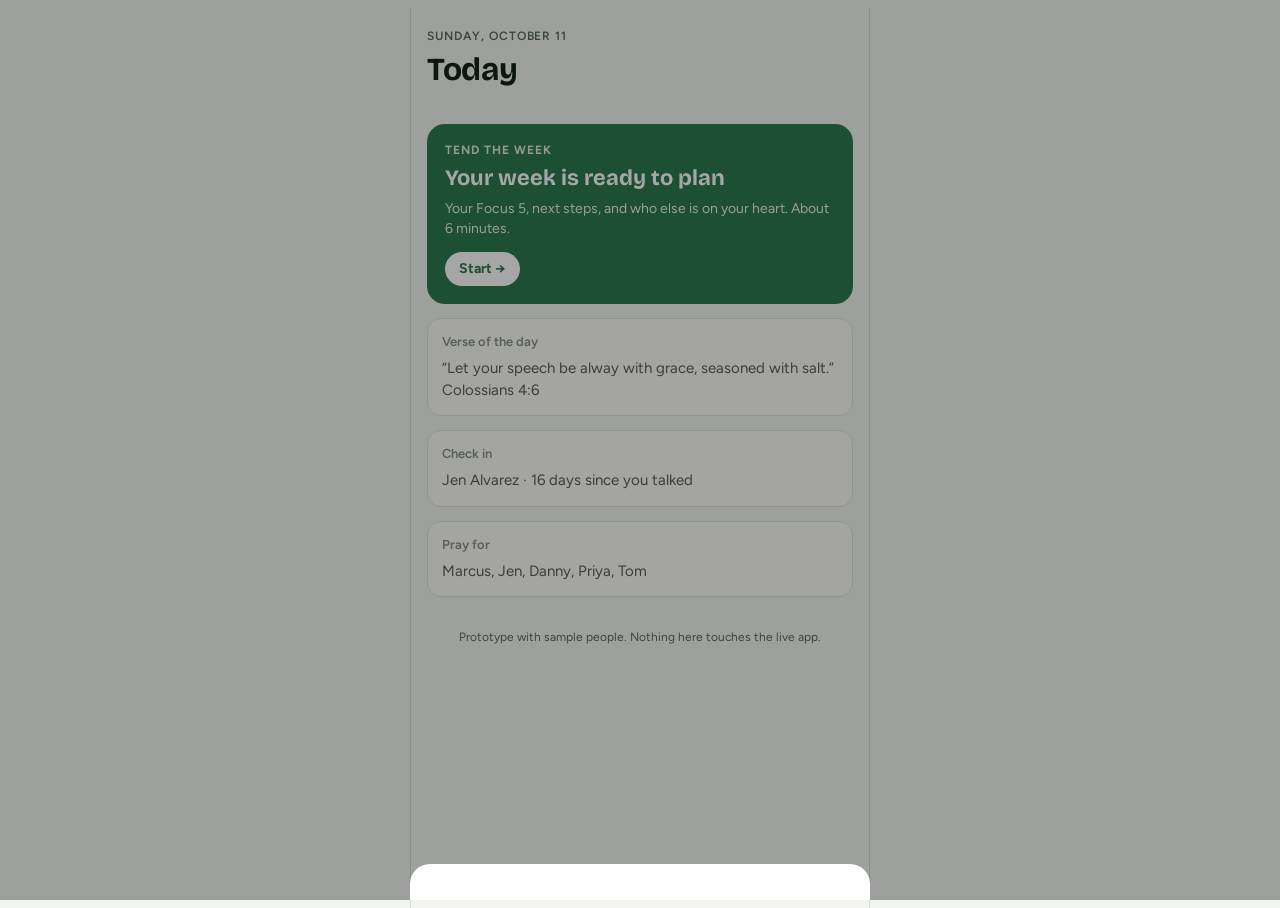
<file: docs/prototypes/tend-the-week-prototype.html>
<!doctype html>
<meta charset="utf-8">
<meta name="viewport" content="width=device-width,initial-scale=1,viewport-fit=cover">
<!-- Approved clickable prototype for Tend the Week (Oct 2026). Sample people only; not part of the app. Spec: docs/TEND_WEEK_PLANNER_SPEC.md -->
<title>Tend the Week</title>
<link rel="preconnect" href="https://fonts.googleapis.com">
<link rel="preconnect" href="https://fonts.gstatic.com" crossorigin>
<link rel="stylesheet" href="https://fonts.googleapis.com/css2?family=Bricolage+Grotesque:opsz,wght@12..96,500;12..96,700&family=Figtree:wght@400;500;600;700&display=swap">
<style>
/* Layout: one phone column. Story-style progress on top, scrolling card in the middle, sticky action bar at the bottom. */
:root{
  --bg:#F2F6F1; --surface:#FFFFFF; --sunk:#E7EEE7; --ink:#16211A; --muted:#58695D; --line:#D5DFD6;
  --accent:#2C7A4C; --accent-ink:#FFFFFF; --accent-soft:#DCEEE2; --glow:rgba(44,122,76,.28);
  --church:#6B4DAE; --church-soft:#ECE5F8; --warn:#9A5B0B; --warn-soft:#FBEDD5;
  --f-display:"Bricolage Grotesque","Avenir Next",system-ui,sans-serif;
  --f-body:"Figtree",-apple-system,BlinkMacSystemFont,"Segoe UI",sans-serif;
  --r:14px;
}
@media (prefers-color-scheme: dark){:root:not([data-theme="light"]){
  --bg:#0E1410; --surface:#172019; --sunk:#1E2921; --ink:#E5EDE6; --muted:#97A89C; --line:#2A372E;
  --accent:#5CBB82; --accent-ink:#08170D; --accent-soft:#1C3424; --glow:rgba(92,187,130,.25);
  --church:#A98BE0; --church-soft:#2A2340; --warn:#E5A94E; --warn-soft:#33270F; color-scheme:dark}}
:root[data-theme="dark"]{
  --bg:#0E1410; --surface:#172019; --sunk:#1E2921; --ink:#E5EDE6; --muted:#97A89C; --line:#2A372E;
  --accent:#5CBB82; --accent-ink:#08170D; --accent-soft:#1C3424; --glow:rgba(92,187,130,.25);
  --church:#A98BE0; --church-soft:#2A2340; --warn:#E5A94E; --warn-soft:#33270F; color-scheme:dark}

html,body{height:100%}
body{background:var(--bg);color:var(--ink);font-family:var(--f-body);font-size:15px;line-height:1.45;-webkit-font-smoothing:antialiased}
*{box-sizing:border-box}
button,input,select{font:inherit;color:inherit}
button{cursor:pointer}
:focus-visible{outline:2px solid var(--accent);outline-offset:2px}

.app{max-width:460px;margin:0 auto;height:100%;display:flex;flex-direction:column;background:var(--bg);position:relative}
@media (min-width:520px){.app{border-left:1px solid var(--line);border-right:1px solid var(--line)}}

.top{display:flex;align-items:center;gap:12px;padding:12px 16px 8px}
.top[hidden]{display:none!important}
.prog{flex:1;display:flex;gap:4px}
.seg{flex:1;height:4px;border-radius:2px;background:var(--line);overflow:hidden}
.seg i{display:block;height:100%;background:var(--accent);width:0;transition:width .3s}
.close{width:32px;height:32px;border-radius:50%;border:0;background:var(--sunk);font-size:18px;line-height:1;display:grid;place-items:center}

.screen{flex:1;overflow-y:auto;padding:8px 16px 24px;-webkit-overflow-scrolling:touch}
.foot{display:flex;gap:10px;padding:12px 16px 14px;border-top:1px solid var(--line);background:var(--bg)}
.foot[hidden]{display:none!important}
.btn{border:0;border-radius:12px;padding:13px 16px;font-weight:600;font-size:15px}
.btn.primary{flex:1;background:var(--accent);color:var(--accent-ink)}
.btn.primary:disabled{opacity:.4;cursor:default}
.btn.ghost{background:var(--sunk);color:var(--ink)}
.linkbtn{background:none;border:0;padding:6px 0;color:var(--muted);font-weight:500;text-decoration:underline;text-underline-offset:3px}

.eyebrow{font-size:12px;font-weight:600;letter-spacing:.08em;text-transform:uppercase;color:var(--muted)}
h1,h2,h3{font-family:var(--f-display);margin:0;text-wrap:balance;letter-spacing:-.01em}
.h1{font-size:32px;font-weight:700;margin-top:2px}
.h2{font-size:24px;font-weight:700}
.lede{color:var(--muted);margin:6px 0 0}
.stack{display:flex;flex-direction:column;gap:14px}

/* Today */
.plan-card{display:flex;flex-direction:column;gap:4px;text-align:left;width:100%;border:0;border-radius:18px;padding:18px;background:var(--accent);color:var(--accent-ink);box-shadow:0 0 0 0 var(--glow);animation:glow 2.6s ease-in-out infinite;margin-top:16px}
@keyframes glow{50%{box-shadow:0 0 0 10px var(--glow)}}
.pc-kicker{font-size:12px;font-weight:700;letter-spacing:.08em;text-transform:uppercase;opacity:.85}
.pc-title{font-family:var(--f-display);font-size:22px;font-weight:700}
.pc-sub{opacity:.9;font-size:14px}
.pc-go{margin-top:8px;align-self:flex-start;background:var(--accent-ink);color:var(--accent);padding:7px 14px;border-radius:999px;font-weight:700;font-size:14px}
.faux{background:var(--surface);border:1px solid var(--line);border-radius:var(--r);padding:14px;opacity:.7}
.faux h4{margin:0 0 6px;font-size:13px;color:var(--muted);font-weight:600}
.faux p{margin:0}
.proto{font-size:12px;color:var(--muted);text-align:center;margin-top:18px}

/* Pause */
.pause{min-height:100%;display:flex;flex-direction:column;justify-content:center;gap:28px;padding-block:24px}
.vtext{font-family:var(--f-display);font-size:26px;line-height:1.25;margin:0;font-weight:500}
.vref{color:var(--muted);margin:10px 0 0;font-weight:600}
.prayer{font-size:19px;margin:0;padding-left:14px;border-left:3px solid var(--accent)}

/* Look back */
.stats{display:grid;grid-template-columns:repeat(3,1fr);gap:8px}
.stat{background:var(--surface);border:1px solid var(--line);border-radius:var(--r);padding:12px 10px}
.stat b{display:block;font-family:var(--f-display);font-size:24px;font-variant-numeric:tabular-nums}
.stat span{font-size:12px;color:var(--muted);line-height:1.3;display:block}
.answered{background:var(--accent-soft);border-radius:var(--r);padding:14px}
.answered b{display:block}
.answered p{margin:4px 0 0;color:var(--muted);font-size:14px}
.carry{background:var(--surface);border:1px solid var(--line);border-radius:var(--r);padding:12px;display:flex;flex-direction:column;gap:10px}
.carry.letgo .carry-title{text-decoration:line-through;color:var(--muted)}
.seg3{display:flex;gap:6px;flex-wrap:wrap}
.opt{border:1px solid var(--line);background:var(--surface);border-radius:999px;padding:6px 12px;font-size:13px;font-weight:600}
.opt[aria-pressed="true"]{background:var(--accent);border-color:var(--accent);color:var(--accent-ink)}

/* Person */
.ptop{display:flex;align-items:center;gap:12px}
.avatar{width:46px;height:46px;border-radius:50%;flex:none;display:grid;place-items:center;font-weight:700;color:#fff;background:var(--pc);font-size:16px}
.avatar.sm{width:28px;height:28px;font-size:11px}
.ptop h2{font-size:24px}
.meta{color:var(--muted);font-size:13px}
.count{margin-left:auto;font-size:12px;color:var(--muted);font-weight:600;white-space:nowrap;font-variant-numeric:tabular-nums}
.ctx{background:var(--surface);border:1px solid var(--line);border-radius:var(--r);padding:12px 14px;display:flex;flex-direction:column;gap:8px}
.ctx-row{display:flex;gap:10px;font-size:14px}
.ctx-row .lbl{flex:none;width:86px;color:var(--muted);font-size:13px;padding-top:1px}
.flag{color:var(--warn);font-weight:600}
.lastnote{margin:0;font-size:14px;color:var(--muted);font-style:italic}
.q{font-size:20px;font-weight:700;margin-top:6px}
.sub{margin:4px 0 0;color:var(--muted);font-size:13px}
.chips{display:flex;flex-wrap:wrap;gap:8px}
.chip{position:relative;border:1.5px solid var(--line);background:var(--surface);border-radius:999px;padding:9px 14px;font-weight:600;font-size:14px;user-select:none;-webkit-user-select:none;-webkit-touch-callout:none;touch-action:manipulation;transition:transform .08s}
.chip:active{transform:scale(.96)}
.chip.on{border-color:var(--accent);background:var(--accent-soft)}
.badge{display:inline-grid;place-items:center;min-width:20px;height:20px;padding:0 6px;margin-left:6px;border-radius:999px;background:var(--accent);color:var(--accent-ink);font-size:12px;font-variant-numeric:tabular-nums}
.chip.rhythm{border-style:dashed;color:var(--muted)}
.rows{display:flex;flex-direction:column;gap:8px}
.row{background:var(--surface);border:1px solid var(--line);border-radius:12px;padding:10px;display:flex;flex-direction:column;gap:8px;touch-action:pan-y;transition:transform .15s,opacity .15s}
.row-main,.row-sub{display:flex;align-items:center;gap:8px;flex-wrap:wrap}
.row-text{flex:1;min-width:0;border:0;background:transparent;font-weight:600;padding:2px 0;font-size:15px}
.row-text:focus{outline:none;border-bottom:1px solid var(--accent)}
.tag{flex:none;font-size:11px;font-weight:700;letter-spacing:.04em;text-transform:uppercase;padding:3px 8px;border-radius:6px;background:var(--sunk);color:var(--muted)}
.tag.meetup{background:var(--accent-soft);color:var(--accent)}
.tag.pray{background:var(--church-soft);color:var(--church)}
.x{flex:none;width:28px;height:28px;border:0;border-radius:50%;background:transparent;color:var(--muted);font-size:18px;line-height:1}
.x:hover{background:var(--sunk)}
.field{display:flex;align-items:center;gap:6px;font-size:13px;color:var(--muted)}
.field select,.field input{border:1px solid var(--line);background:var(--bg);border-radius:8px;padding:5px 8px;font-size:14px;color:var(--ink);min-width:0}
.field input[type=text]{width:150px;max-width:100%}
.rems{display:flex;flex-wrap:wrap;gap:6px}
.rem{display:inline-flex;align-items:center;gap:4px;font-size:12px;background:var(--accent-soft);color:var(--ink);border-radius:999px;padding:3px 4px 3px 10px}
.rem button{border:0;background:transparent;color:var(--muted);width:20px;height:20px;border-radius:50%;line-height:1}
.rem.off{background:var(--sunk);color:var(--muted);text-decoration:line-through}
.row.ghost{border-style:dashed;background:transparent;flex-direction:row;align-items:center;flex-wrap:wrap}
.row.ghost .gtext{flex:1;min-width:0;color:var(--muted);font-size:14px}
.keep{border:0;border-radius:999px;padding:6px 12px;background:var(--accent-soft);color:var(--accent);font-weight:700;font-size:13px}
.addown{border:1.5px dashed var(--line);background:transparent;border-radius:12px;padding:11px;font-weight:600;color:var(--muted);width:100%}
.hint{background:var(--warn-soft);color:var(--warn);border-radius:10px;padding:9px 12px;font-size:14px;font-weight:500}
.prayonly{background:var(--church-soft);border-radius:var(--r);padding:14px;display:flex;align-items:center;gap:10px;justify-content:space-between;flex-wrap:wrap}
.pfoot{display:flex;justify-content:space-between;flex-wrap:wrap;gap:6px}

/* Beyond deck */
.deck{position:relative;height:300px;margin-top:4px}
.card{position:absolute;inset:0;background:var(--surface);border:1px solid var(--line);border-radius:20px;padding:18px;display:flex;flex-direction:column;gap:10px;touch-action:none;user-select:none;-webkit-user-select:none;box-shadow:0 8px 24px rgba(0,0,0,.06)}
.card.under{transform:scale(.95) translateY(10px);opacity:.6}
.card.church{border-color:var(--church)}
.ctag{align-self:flex-start;font-size:11px;font-weight:700;letter-spacing:.05em;text-transform:uppercase;padding:3px 9px;border-radius:6px;background:var(--sunk);color:var(--muted)}
.church .ctag{background:var(--church-soft);color:var(--church)}
.why{font-family:var(--f-display);font-size:21px;font-weight:700}
.card p{margin:0;color:var(--muted)}
.card .last{margin-top:auto;font-size:13px}
.stamp{position:absolute;top:18px;right:18px;font-weight:800;font-size:14px;letter-spacing:.06em;padding:4px 10px;border-radius:8px;border:2px solid;opacity:0;text-transform:uppercase}
.stamp.yes{color:var(--accent);border-color:var(--accent)}
.stamp.no{color:var(--muted);border-color:var(--muted);right:auto;left:18px}
.deck-btns{display:flex;gap:10px}
.deck-btns .btn{flex:1}
.newp{display:flex;gap:8px}
.newp input{flex:1;min-width:0;border:1px solid var(--line);background:var(--surface);border-radius:12px;padding:11px 12px}
.added{display:flex;flex-wrap:wrap;gap:8px}
.pchip{display:inline-flex;align-items:center;gap:6px;background:var(--surface);border:1px solid var(--line);border-radius:999px;padding:4px 10px 4px 4px;font-size:13px;font-weight:600}
.dot{width:10px;height:10px;border-radius:50%;background:var(--pc);flex:none}

/* Week */
.capbar{display:flex;background:var(--sunk);border-radius:12px;padding:3px}
.capbar button{flex:1;border:0;background:transparent;border-radius:10px;padding:8px;font-weight:600;color:var(--muted)}
.capbar button[aria-pressed="true"]{background:var(--surface);color:var(--ink);box-shadow:0 1px 3px rgba(0,0,0,.1)}
.strip-wrap{overflow-x:auto}
.strip{display:grid;grid-template-columns:repeat(7,minmax(44px,1fr));gap:6px}
.day{background:var(--surface);border:1px solid var(--line);border-radius:12px;padding:8px 4px;text-align:center}
.day small{display:block;font-size:11px;color:var(--muted);font-weight:600}
.day b{display:block;font-family:var(--f-display);font-size:20px;font-variant-numeric:tabular-nums}
.day .dots{display:flex;flex-wrap:wrap;justify-content:center;gap:2px;min-height:8px;margin-top:2px}
.day .dots i{width:6px;height:6px;border-radius:50%;background:var(--pc)}
.day.heavy{border-color:var(--warn);background:var(--warn-soft)}
.dgroup h3{font-size:15px;font-weight:700;margin:4px 0 6px;display:flex;justify-content:space-between}
.dgroup h3 span{font-family:var(--f-body);font-weight:500;color:var(--muted);font-size:13px}
.item{display:flex;align-items:center;gap:10px;width:100%;text-align:left;background:var(--surface);border:1px solid var(--line);border-radius:12px;padding:10px 12px;margin-bottom:6px}
.item .it{flex:1;min-width:0}
.item .it b{display:block;font-size:14px;font-weight:600;overflow-wrap:anywhere}
.item .it span{font-size:12px;color:var(--muted)}
.movebox{display:flex;align-items:center;gap:8px;padding:0 4px 10px;font-size:13px;color:var(--muted);flex-wrap:wrap}
.movebox select{border:1px solid var(--line);background:var(--surface);border-radius:8px;padding:5px 8px}
.empty{color:var(--muted);font-size:13px;margin:0 0 8px}

/* Prayer */
.prow{display:flex;gap:12px;align-items:flex-start;padding:12px 0;border-bottom:1px solid var(--line)}
.prow .pd{width:84px;flex:none;font-weight:700}
.prow .pd small{display:block;font-weight:500;color:var(--muted);font-size:12px}
.pnames{display:flex;flex-wrap:wrap;gap:6px;flex:1;min-width:0}
.pname{display:inline-flex;align-items:center;gap:6px;border:1px solid var(--line);background:var(--surface);border-radius:999px;padding:5px 10px;font-size:13px;font-weight:600}
.pname.auto{border-style:dashed}
.pname.off{opacity:.4;text-decoration:line-through}

/* Done */
.big{font-family:var(--f-display);font-size:30px;font-weight:700;line-height:1.15;margin:0}
.big em{font-style:normal;color:var(--accent)}
.breakdown{display:grid;grid-template-columns:repeat(auto-fill,minmax(120px,1fr));gap:8px}
.bd{background:var(--surface);border:1px solid var(--line);border-radius:12px;padding:10px 12px}
.bd b{font-family:var(--f-display);font-size:22px;font-variant-numeric:tabular-nums;display:block}
.bd span{font-size:13px;color:var(--muted)}
.notif{background:var(--surface);border:1px solid var(--line);border-radius:16px;padding:12px 14px;box-shadow:0 6px 18px rgba(0,0,0,.06)}
.notif .nh{display:flex;justify-content:space-between;font-size:12px;color:var(--muted);font-weight:600;margin-bottom:4px}
.notif p{margin:0;font-size:14px}
.blessing{border-left:3px solid var(--accent);padding-left:14px}
.blessing p{margin:0;font-family:var(--f-display);font-size:19px;line-height:1.3}
.blessing small{display:block;color:var(--muted);margin-top:6px;font-weight:600}
.note{font-size:13px;color:var(--muted);background:var(--sunk);border-radius:12px;padding:12px 14px}
.note ul{margin:6px 0 0;padding-left:18px}

/* Sheet + toast */
.sheet-wrap{position:fixed;inset:0;z-index:20;display:flex;align-items:flex-end;justify-content:center}
.scrim{position:absolute;inset:0;background:rgba(0,0,0,.35)}
.sheet{position:relative;width:100%;max-width:460px;background:var(--surface);border-radius:20px 20px 0 0;padding:18px 16px calc(18px + env(safe-area-inset-bottom,0px));display:flex;flex-direction:column;gap:10px;max-height:85%;overflow-y:auto;animation:up .2s ease-out}
@keyframes up{from{transform:translateY(30px);opacity:.5}}
.sheet h3{font-size:19px}
.sopt{display:flex;justify-content:space-between;align-items:center;gap:10px;width:100%;text-align:left;border:1px solid var(--line);background:var(--bg);border-radius:12px;padding:12px 14px;font-weight:600}
.sopt span{font-weight:500;color:var(--muted);font-size:13px}
.toast{position:fixed;left:50%;bottom:90px;transform:translateX(-50%);background:var(--ink);color:var(--bg);padding:10px 16px;border-radius:12px;font-size:14px;z-index:30;max-width:calc(100% - 32px);text-align:center}

@media (prefers-reduced-motion:reduce){*{animation:none!important;transition:none!important}}
</style>

<div class="app">
  <header class="top" id="top" hidden></header>
  <main class="screen" id="screen"></main>
  <footer class="foot" id="foot" hidden></footer>
</div>
<div class="sheet-wrap" id="sheet" hidden><div class="scrim" data-act="closesheet"></div><div class="sheet" id="sheetBody" role="dialog" aria-modal="true"></div></div>
<div class="toast" id="toast" hidden></div>

<script>
const $=s=>document.querySelector(s);
const esc=s=>String(s??'').replace(/[&<>"']/g,c=>({'&':'&amp;','<':'&lt;','>':'&gt;','"':'&quot;',"'":'&#39;'}[c]));
const initials=n=>n.split(/\s+/).map(w=>w[0]).slice(0,2).join('').toUpperCase();
const reduce=window.matchMedia('(prefers-reduced-motion: reduce)').matches;

const DAYS=['Mon','Tue','Wed','Thu','Fri','Sat','Sun'];
const FULL=['Monday','Tuesday','Wednesday','Thursday','Friday','Saturday','Sunday'];
const DATES=[12,13,14,15,16,17,18];
const dayLabel=i=>`${DAYS[i]}, Oct ${DATES[i]}`;

const TYPES={
  text:{label:'Text',def:0,tpl:f=>`Text ${f}`},
  meetup:{label:'Meetup',def:5,tpl:f=>`Coffee with ${f}`},
  invite:{label:'Invite',def:2,tpl:f=>`Invite ${f} to…`},
  verse:{label:'Send a verse',def:3,tpl:f=>`Send ${f} a verse`},
  drop:{label:'Drop something off',def:4,tpl:f=>`Drop something off for ${f}`},
  pray:{label:'Pray',def:1,tpl:f=>`Pray for ${f}`},
  custom:{label:'Your own',def:2,tpl:()=>''}
};
const CHIPS=['text','meetup','invite','verse','drop','pray'];
const RHYTHMS={
  text:[['Text twice this week','Mon · Thu',[0,3]],['Text three times','Mon · Wed · Fri',[0,2,4]]],
  pray:[['Pray daily','Every day',[0,1,2,3,4,5,6]],['Every other day','Mon · Wed · Fri · Sun',[0,2,4,6]],['Twice this week','Tue · Fri',[1,4]]],
  meetup:[['Two meetups','Tue · Sat',[1,5]]],
  _:[['Twice this week','Tue · Fri',[1,4]]]
};

const PEOPLE={
  marcus:{name:'Marcus Hale',first:'Marcus',color:'#2A9D8F',meta:'Stage 2 · Depth 3 · Coworker',last:9,lastType:'In person',lastNote:'Coffee after work. Talked about the new job and how stretched he feels at home. Asked why I still go to church.',prayers:['Job interview on Tuesday'],dates:[],ghosts:[{type:'text',text:'Text good luck before his interview',day:0},{type:'pray',text:'Pray for Marcus before the interview',day:1}]},
  jen:{name:'Jen Alvarez',first:'Jen',color:'#C9822A',meta:'Stage 1 · Depth 2 · Neighbor',last:16,lastType:'Text',lastNote:'Her mom was going in for surgery. She said she would love prayer.',prayers:["Her mom's surgery recovery"],dates:[],ghosts:[{type:'text',text:"Ask how her mom's surgery went",day:0}]},
  danny:{name:'Danny Brooks',first:'Danny',color:'#3D7CC9',meta:'Stage 3 · Depth 4 · Brother-in-law',last:5,lastType:'In person',lastNote:"Family dinner. Opened up about his dad's health scare and thanked us for praying.",prayers:[],dates:['Birthday Thursday, Oct 15'],ghosts:[{type:'drop',text:'Drop off a birthday card',day:3},{type:'text',text:'Happy birthday text',day:3}]},
  priya:{name:'Priya Shah',first:'Priya',color:'#C4577A',meta:'Stage 3 · Depth 2 · Gym friend',last:11,lastType:'In person',lastNote:'Asked good questions about the resurrection. Said she has never read the Gospels.',prayers:['Wisdom about a move to Orlando'],dates:[],ghosts:[{type:'invite',text:'Invite to Thursday Bible study',day:2},{type:'verse',text:'Send her John 20:30–31',day:1}]},
  tom:{name:'Tom Reilly',first:'Tom',color:'#7A8B2E',meta:"Stage 0 · Depth 1 · Coach on the kids' team",last:21,lastType:'In person',lastNote:'Short talk at practice. Mentioned his oldest is struggling at school.',prayers:[],dates:[],ghosts:[{type:'meetup',text:'Lunch with Tom, learn about his kids',day:5}]},
  carol:{name:'Aunt Carol',first:'Carol',color:'#D9703F'},
  carlos:{name:'Carlos Mendez',first:'Carlos',color:'#2F9AC2'},
  ruth:{name:'Ruth Okafor',first:'Ruth',color:'#8A63C9',church:true},
  kevin:{name:'Kevin Park',first:'Kevin',color:'#6C7A89'},
  sam:{name:'Sam Whitfield',first:'Sam',color:'#9A6B4A'}
};
const FOCUS=['marcus','jen','danny','priya','tom'];
const BEYOND=[
  {pid:'carol',tag:'Family',why:'Birthday Wednesday',detail:'Lives in Ocala. Last call was about her knee surgery.',last:'Last contact 3 weeks ago'},
  {pid:'carlos',tag:'Reach',why:'Met 3 weeks ago, no follow-up yet',detail:'Met at the gym. Just moved from Miami with his wife and two girls.',last:'Met Sep 15'},
  {pid:'ruth',tag:'Church member',why:"You haven't really met yet",detail:'Sits near the back at the 9:30 service. Joined in August.',last:'Never talked'},
  {pid:'kevin',tag:'Reach',why:'47 days since you talked',detail:'College friend. Going through a hard season at home, last you heard.',last:'Last contact Aug 20'},
  {pid:'sam',tag:'Reach',why:'Open prayer request',detail:'Baby due in November. Their first.',last:'Last contact 2 weeks ago'}
];
const CARRY=[
  {id:'c1',pid:'priya',title:'Send Priya the podcast link'},
  {id:'c2',pid:'tom',title:'Call Tom back about the game'},
  {id:'c3',pid:'kevin',title:'Text Kevin'}
];
const SEQ=['pause','back','focus','beyond','week','prayer','done'];
const CAP={light:3,normal:5,full:8};
const NEWCOLORS=['#B5574B','#4F8A6B','#5D6FC0','#A0782E'];

let uid=0; const nid=()=>'s'+(++uid);
let S; function fresh(){S={screen:'today',started:false,focusIdx:0,pauseReady:false,carry:CARRY.map(c=>({...c,choice:null,day:2,stepId:null})),steps:[],dismissed:new Set(),justPray:new Set(),beyondIdx:0,beyondTouched:[],capacity:'normal',moveOpen:null,autoMoves:{},extraPray:[],newCount:0};}
fresh();

/* ---------- steps ---------- */
function nextDay(pid,type){
  const same=S.steps.filter(s=>s.pid===pid&&s.type===type).map(s=>s.day);
  if(!same.length) return TYPES[type].def;
  const last=Math.max(...same);
  if(last+3<=6) return last+3;
  for(let d=0;d<7;d++) if(!same.includes(d)) return d;
  return last;
}
function addStep(pid,type,o={}){
  const p=PEOPLE[pid];
  const s={id:nid(),pid,type,text:o.text??TYPES[type].tpl(p.first),day:o.day??nextDay(pid,type),time:o.time??(type==='meetup'?'09:00':''),loc:'',remOff:new Set(),src:o.src||'plan'};
  S.steps.push(s); S.justPray.delete(pid); return s;
}
const stepsFor=pid=>S.steps.filter(s=>s.pid===pid);
const countType=(pid,type)=>S.steps.filter(s=>s.pid===pid&&s.type===type).length;
function fmtTime(hm){if(!hm)return'';let[h,m]=hm.split(':').map(Number);const ap=h>=12?'PM':'AM';const h12=((h+11)%12)+1;return `${h12}${m?':'+String(m).padStart(2,'0'):''} ${ap}`;}
function reminders(s){
  const [h,m]=(s.time||'09:00').split(':').map(Number);
  let fh=h+6,fd=s.day; if(fh>=24){fh-=24;fd++;}
  const fdl=fd>6?'Mon':DAYS[fd];
  return [
    {k:'prep',label:'Night before',when:s.day===0?'Sun 8 PM':`${DAYS[s.day-1]} 8 PM`},
    {k:'dayof',label:'Morning of',when:`${DAYS[s.day]} 7:30 AM`},
    {k:'followup',label:'Follow-up',when:`${fdl} ${fmtTime(String(fh).padStart(2,'0')+':'+String(m).padStart(2,'0'))}`}
  ];
}

/* ---------- render ---------- */
function render(keep=true){
  const sc=$('#screen'); const y=sc.scrollTop;
  renderTop(); sc.innerHTML=Screens[S.screen](); renderFoot();
  sc.scrollTop=keep?y:0;
  if(S.screen==='beyond') bindDeck();
}
function go(screen){S.screen=screen;S.moveOpen=null;render(false);
  if(screen==='pause'&&!S.pauseReady){setTimeout(()=>{S.pauseReady=true;if(S.screen==='pause')renderFoot();},reduce?0:2500);}
}
function renderTop(){
  const t=$('#top');
  if(S.screen==='today'){t.hidden=true;return;}
  t.hidden=false;
  const cur=SEQ.indexOf(S.screen);
  t.innerHTML=`<div class="prog" aria-label="Step ${cur+1} of ${SEQ.length}">${SEQ.map((k,i)=>{
    let w=i<cur?100:i>cur?0:(k==='focus'?((S.focusIdx+1)/5)*100:k==='beyond'?Math.min(100,(S.beyondIdx/BEYOND.length)*100||8):100);
    return `<span class="seg"><i style="width:${w}%"></i></span>`}).join('')}</div>
    <button class="close" data-act="close" aria-label="Close planning">×</button>`;
}
function renderFoot(){
  const f=$('#foot');
  if(S.screen==='today'||S.screen==='done'){f.hidden=true;return;}
  f.hidden=false;
  let label='Continue',dis=false;
  if(S.screen==='pause'){label="I'm ready";dis=!S.pauseReady;}
  if(S.screen==='back') label='Start with my Focus 5';
  if(S.screen==='focus') label=S.focusIdx<4?`Next: ${PEOPLE[FOCUS[S.focusIdx+1]].first}`:'Beyond the Five';
  if(S.screen==='beyond') label='Shape the week';
  if(S.screen==='week') label='Prayer rotation';
  if(S.screen==='prayer') label='Finish planning';
  f.innerHTML=`<button class="btn ghost" data-act="back">Back</button><button class="btn primary" data-act="next" ${dis?'disabled':''}>${label}</button>`;
}

const Screens={
today(){
  return `<div class="stack" style="padding-top:12px">
    <div><div class="eyebrow">Sunday, October 11</div><h1 class="h1">Today</h1></div>
    <button class="plan-card" data-act="start">
      <span class="pc-kicker">Tend the Week</span>
      <span class="pc-title">${S.started?'Pick up where you left off':'Your week is ready to plan'}</span>
      <span class="pc-sub">Your Focus 5, next steps, and who else is on your heart. About 6 minutes.</span>
      <span class="pc-go">${S.started?'Continue':'Start'} →</span>
    </button>
    <div class="faux"><h4>Verse of the day</h4><p>“Let your speech be alway with grace, seasoned with salt.” Colossians 4:6</p></div>
    <div class="faux"><h4>Check in</h4><p>Jen Alvarez · 16 days since you talked</p></div>
    <div class="faux"><h4>Pray for</h4><p>Marcus, Jen, Danny, Priya, Tom</p></div>
    <p class="proto">Prototype with sample people. Nothing here touches the live app.</p>
  </div>`;
},
pause(){
  return `<div class="pause">
    <div class="eyebrow">Before you plan</div>
    <div><p class="vtext">“Walk in wisdom toward them that are without, redeeming the time.”</p><p class="vref">Colossians 4:5</p></div>
    <p class="prayer">Take a moment to pray, asking: <b>“Lord, who do you want me to love this week?”</b></p>
  </div>`;
},
back(){
  return `<div class="stack">
    <div><div class="eyebrow">Last week · Oct 5–11</div><h2 class="h2">Look back</h2></div>
    <div class="stats">
      <div class="stat"><b>6</b><span>conversations logged</span></div>
      <div class="stat"><b>9/12</b><span>next steps done</span></div>
      <div class="stat"><b>1</b><span>prayer answered</span></div>
    </div>
    <div class="answered"><b>Answered: Danny's dad, biopsy came back clear</b><p>You started praying Sep 21. Marked answered Oct 8.</p></div>
    <div><h3 class="q" style="font-size:17px">Unfinished from last week</h3><p class="sub">Decide what comes with you. Letting go is fine.</p></div>
    ${S.carry.map(c=>`<div class="carry ${c.choice==='letgo'?'letgo':''}">
      <div style="display:flex;align-items:center;gap:10px"><span class="avatar sm" style="--pc:${PEOPLE[c.pid].color}">${initials(PEOPLE[c.pid].name)}</span><span class="carry-title" style="font-weight:600">${esc(c.title)}</span></div>
      <div class="seg3">
        ${[['carry','Carry forward'],['resched','Reschedule'],['letgo','Let go']].map(([k,l])=>`<button class="opt" data-act="carry" data-c="${c.id}" data-k="${k}" aria-pressed="${c.choice===k}">${l}</button>`).join('')}
      </div>
      ${c.choice==='resched'?`<label class="field">Move to <select data-act="carryday" data-c="${c.id}" id="cd-${c.id}">${DAYS.map((d,i)=>`<option value="${i}" ${i===c.day?'selected':''}>${dayLabel(i)}</option>`).join('')}</select></label>`:''}
      ${c.choice==='carry'?`<span class="sub" style="margin:0">Added to Monday.</span>`:''}
    </div>`).join('')}
  </div>`;
},
focus(){
  const pid=FOCUS[S.focusIdx],p=PEOPLE[pid],steps=stepsFor(pid);
  const ghosts=p.ghosts.map((g,i)=>({...g,i})).filter(g=>!S.dismissed.has(pid+g.i));
  const overdue=p.last>14;
  return `<div class="stack">
    <div class="ptop"><span class="avatar" style="--pc:${p.color}">${initials(p.name)}</span><div style="min-width:0"><div class="eyebrow">Focus 5</div><h2>${esc(p.name)}</h2><div class="meta">${esc(p.meta)}</div></div><span class="count">${S.focusIdx+1} of 5</span></div>
    <div class="ctx">
      <div class="ctx-row"><span class="lbl">Last talked</span><span class="${overdue?'flag':''}">${p.last} days ago · ${p.lastType}${overdue?' · time to check in':''}</span></div>
      <p class="lastnote">“${esc(p.lastNote)}”</p>
      ${p.prayers.length?`<div class="ctx-row"><span class="lbl">Praying for</span><span>${p.prayers.map(esc).join(', ')}</span></div>`:''}
      ${p.dates.length?`<div class="ctx-row"><span class="lbl">This week</span><span class="flag">${p.dates.map(esc).join(', ')}</span></div>`:''}
    </div>
    ${S.justPray.has(pid)&&!steps.length?`<div class="prayonly"><span><b>Just praying for ${p.first} this week.</b><br><span class="sub">No tasks. ${p.first} goes into your prayer rotation.</span></span><button class="opt" data-act="unpray">Undo</button></div>`:''}
    <div><h3 class="q">What would you like to do with ${p.first} this week?</h3>
    <p class="sub">All optional. Tap as many as you like, tap again to add another. Press and hold a chip for a rhythm.</p></div>
    <div class="chips">
      ${CHIPS.map(t=>{const n=countType(pid,t);return `<button class="chip ${n?'on':''}" data-chip="${t}">${TYPES[t].label}${n?`<span class="badge">×${n}</span>`:''}</button>`}).join('')}
      <button class="chip rhythm" data-act="rhythms">Rhythms…</button>
    </div>
    ${ghosts.length?`<div class="rows">${ghosts.map(g=>`<div class="row ghost"><span class="tag">Suggested</span><span class="gtext">${esc(g.text)} · ${DAYS[g.day]}</span><button class="keep" data-act="keep" data-g="${g.i}">Add</button><button class="x" data-act="dismiss" data-g="${g.i}" aria-label="Dismiss suggestion">×</button></div>`).join('')}</div>`:''}
    ${steps.length?`<div class="rows">${steps.map(rowHTML).join('')}</div>`:''}
    <button class="addown" data-act="addown">+ Add your own</button>
    ${steps.length>=4?`<div class="hint">That's a full week with ${p.first}. Good problem to have.</div>`:''}
    <div class="pfoot"><button class="linkbtn" data-act="justpray">Nothing this week, just pray</button><button class="linkbtn" data-act="swap">Swap out of Focus 5</button></div>
  </div>`;
},
beyond(){
  const touched=[...new Set(S.beyondTouched)];
  let deck='';
  if(S.beyondIdx<BEYOND.length){
    const c=BEYOND[S.beyondIdx],n=BEYOND[S.beyondIdx+1];
    deck=`<div class="deck">
      ${n?cardHTML(n,'under'):''}
      ${cardHTML(c,'top')}
    </div>
    <div class="deck-btns"><button class="btn ghost" data-act="skip">Not this week</button><button class="btn primary" data-act="touch">Add a touch</button></div>
    <p class="sub" style="text-align:center;margin:0">Swipe right to add a touch, left to skip · ${S.beyondIdx+1} of ${BEYOND.length}</p>`;
  } else {
    deck=`<div class="ctx"><b>That's everyone the app surfaced.</b><span class="sub" style="margin:0">${touched.length?`You added touches for ${touched.map(p=>PEOPLE[p].first).join(', ')}.`:'You skipped them all this week. That\'s okay.'}</span><button class="linkbtn" data-act="redeck" style="align-self:flex-start">Go through them again</button></div>`;
  }
  const newbies=Object.keys(PEOPLE).filter(k=>k.startsWith('new'));
  return `<div class="stack">
    <div><div class="eyebrow">Beyond the Five</div><h2 class="h2">Who else is on your heart?</h2><p class="lede">A few people the app noticed. Light touches only.</p></div>
    ${deck}
    <div style="margin-top:8px"><h3 class="q" style="font-size:17px">Did God bring anyone new to mind?</h3><p class="sub">Add them and they'll go on your prayer list this week.</p></div>
    <form class="newp" data-act="newp"><input id="newname" placeholder="Their name" autocomplete="off"><button class="btn primary" style="flex:none">Add</button></form>
    ${newbies.length?`<div class="added">${newbies.map(k=>`<span class="pchip"><span class="avatar sm" style="--pc:${PEOPLE[k].color}">${initials(PEOPLE[k].name)}</span>${esc(PEOPLE[k].name)} · Pray Mon</span>`).join('')}</div>`:''}
  </div>`;
},
week(){
  const lim=CAP[S.capacity];
  const byDay=DAYS.map((_,d)=>S.steps.filter(s=>s.day===d));
  const heavy=byDay.map((a,d)=>a.length>lim?d:-1).filter(d=>d>=0);
  const people=new Set(S.steps.map(s=>s.pid));
  return `<div class="stack">
    <div><div class="eyebrow">Oct 12–18</div><h2 class="h2">Shape the week</h2><p class="lede">Tending ${people.size} ${people.size===1?'person':'people'} with ${S.steps.length} next step${S.steps.length===1?'':'s'}. Tap a step to move it.</p></div>
    <div><div class="sub" style="margin:0 0 6px">How much room do you have this week?</div>
    <div class="capbar">${['light','normal','full'].map(k=>`<button data-act="cap" data-k="${k}" aria-pressed="${S.capacity===k}">${k[0].toUpperCase()+k.slice(1)}</button>`).join('')}</div></div>
    <div class="strip-wrap"><div class="strip">${byDay.map((a,d)=>`<div class="day ${a.length>lim?'heavy':''}"><small>${DAYS[d]}</small><b>${a.length}</b><div class="dots">${a.slice(0,8).map(s=>`<i style="--pc:${PEOPLE[s.pid].color}"></i>`).join('')}</div></div>`).join('')}</div></div>
    ${heavy.map(d=>`<div class="hint">${FULL[d]} looks heavy (${byDay[d].length} steps). Move something?</div>`).join('')}
    ${!S.steps.length?`<p class="empty">No next steps yet. Go back to your Focus 5 to add some.</p>`:''}
    ${byDay.map((a,d)=>`<div class="dgroup"><h3>${FULL[d]} <span>Oct ${DATES[d]}</span></h3>
      ${a.length?a.map(s=>`<button class="item" data-act="move" data-id="${s.id}"><span class="dot" style="--pc:${PEOPLE[s.pid].color}"></span><span class="it"><b>${esc(s.text||TYPES[s.type].label)}</b><span>${esc(PEOPLE[s.pid].first)} · ${TYPES[s.type].label}${s.time?' · '+fmtTime(s.time):''}</span></span></button>
        ${S.moveOpen===s.id?`<div class="movebox">Move to <select data-act="moveday" data-id="${s.id}" id="mv-${s.id}">${DAYS.map((x,i)=>`<option value="${i}" ${i===s.day?'selected':''}>${dayLabel(i)}</option>`).join('')}</select><button class="linkbtn" data-act="delstep" data-id="${s.id}">Remove</button></div>`:''}`).join(''):`<p class="empty">Open</p>`}
    </div>`).join('')}
  </div>`;
},
prayer(){
  const r=rotation();
  return `<div class="stack">
    <div><div class="eyebrow">Prayer rotation</div><h2 class="h2">Who you'll pray for each day</h2><p class="lede">Solid names come from your Pray steps. Dashed names were spread out for you. Tap a name to move it to another day, or tap + to add someone.</p></div>
    <div>${r.map((list,d)=>`<div class="prow"><div class="pd">${DAYS[d]}<small>Oct ${DATES[d]}</small></div><div class="pnames">${list.map(x=>`<button class="pname ${x.kind==='auto'?'auto':''}" data-act="pname" data-kind="${x.kind}" data-ref="${esc(x.ref)}" data-pid="${x.pid}" data-day="${d}"><span class="dot" style="--pc:${PEOPLE[x.pid].color}"></span>${esc(PEOPLE[x.pid].first)}</button>`).join('')}<button class="pname auto" data-act="padd" data-day="${d}" aria-label="Add someone to ${FULL[d]}">+</button></div></div>`).join('')}</div>
    <div class="note">Your daily summary's “Pray for…” line follows this list, so Monday's notification names only Monday's people.</div>
  </div>`;
},
done(){
  const people=new Set(S.steps.map(s=>s.pid));
  const counts={};S.steps.forEach(s=>counts[s.type]=(counts[s.type]||0)+1);
  const order=['meetup','text','pray','invite','verse','drop','custom'];
  const plural={meetup:'meetups',text:'texts',pray:'prayer days',invite:'invites',verse:'verses',drop:'drop-offs',custom:'other steps'};
  const single={meetup:'meetup',text:'text',pray:'prayer day',invite:'invite',verse:'verse',drop:'drop-off',custom:'other step'};
  const wed=FOCUS.filter(p=>stepsFor(p).length).map(p=>{const n=stepsFor(p).length;return `${PEOPLE[p].first} ${Math.floor(n/2)} of ${n}`});
  return `<div class="stack" style="padding-top:8px">
    <div class="eyebrow">Your week is planned</div>
    <p class="big">Tending <em>${people.size} ${people.size===1?'person':'people'}</em> with ${S.steps.length} next step${S.steps.length===1?'':'s'}.</p>
    ${S.steps.length?`<div class="breakdown">${order.filter(k=>counts[k]).map(k=>`<div class="bd"><b>${counts[k]}</b><span>${counts[k]===1?single[k]:plural[k]}</span></div>`).join('')}</div>`:''}
    ${people.size?`<div class="added">${[...people].map(p=>`<span class="pchip"><span class="avatar sm" style="--pc:${PEOPLE[p].color}">${initials(PEOPLE[p].name)}</span>${esc(PEOPLE[p].first)} · ${stepsFor(p).length}</span>`).join('')}</div>`:''}
    <div class="blessing"><p>“And let us not be weary in well doing: for in due season we shall reap, if we faint not.”</p><small>Galatians 6:9</small></div>
    <div><div class="sub" style="margin:0 0 6px">Example of Wednesday's check-in</div>
    <div class="notif"><div class="nh"><span>TEND</span><span>Wed 12:00 PM</span></div><p><b>You're halfway through the week.</b> ${wed.length?wed.join(' · '):'Who is on your heart today?'}. Who's left?</p></div></div>
    <div class="note"><b>In the real app, finishing would:</b><ul><li>Save each step as a task on that person</li><li>Give each Meetup its night-before, morning-of and follow-up reminders</li><li>Point the daily “Pray for…” line at the rotation</li><li>Schedule the Wednesday check-in and Saturday reflection</li></ul></div>
    <div style="display:flex;gap:10px;flex-wrap:wrap"><button class="btn primary" data-act="home">Back to Today</button><button class="btn ghost" data-act="restart">Start over</button></div>
  </div>`;
}
};

function rowHTML(s){
  const isM=s.type==='meetup';
  return `<div class="row" data-row="${s.id}">
    <div class="row-main"><span class="tag ${s.type}">${TYPES[s.type].label}</span>
      <input class="row-text" id="t-${s.id}" data-f="text" data-id="${s.id}" value="${esc(s.text)}" placeholder="What's the step?" aria-label="Step">
      <button class="x" data-act="del" data-id="${s.id}" aria-label="Remove step">×</button></div>
    <div class="row-sub">
      <label class="field">Day <select id="d-${s.id}" data-f="day" data-id="${s.id}">${DAYS.map((d,i)=>`<option value="${i}" ${i===s.day?'selected':''}>${dayLabel(i)}</option>`).join('')}</select></label>
      <label class="field">${isM?'Starts':'Remind at'} <input type="time" id="tm-${s.id}" data-f="time" data-id="${s.id}" value="${esc(s.time)}"></label>
      ${isM?`<label class="field">Where <input type="text" id="l-${s.id}" data-f="loc" data-id="${s.id}" value="${esc(s.loc)}" placeholder="Kahwa on 4th"></label>`:''}
    </div>
    ${isM?`<div class="rems">${reminders(s).map(r=>`<span class="rem ${s.remOff.has(r.k)?'off':''}">${r.label} · ${r.when}<button data-act="rem" data-id="${s.id}" data-k="${r.k}" aria-label="${s.remOff.has(r.k)?'Restore':'Remove'} reminder">${s.remOff.has(r.k)?'↺':'×'}</button></span>`).join('')}</div>`:''}
  </div>`;
}
function cardHTML(c,cls){
  const p=PEOPLE[c.pid];
  return `<div class="card ${cls} ${p.church?'church':''}" ${cls==='top'?'id="topcard"':''}>
    <span class="stamp yes">Add</span><span class="stamp no">Skip</span>
    <div style="display:flex;align-items:center;gap:12px"><span class="avatar" style="--pc:${p.color}">${initials(p.name)}</span><div><b style="font-size:17px">${esc(p.name)}</b><br><span class="ctag">${esc(c.tag)}</span></div></div>
    <div class="why">${esc(c.why)}</div>
    <p>${esc(c.detail)}</p>
    <p class="last">${esc(c.last)}</p>
  </div>`;
}
function rotation(){
  const r=DAYS.map(()=>[]);
  const add=(d,x)=>{if(d>=0&&d<7&&!r[d].some(y=>y.pid===x.pid))r[d].push(x);};
  S.steps.filter(s=>s.type==='pray').forEach(s=>add(s.day,{pid:s.pid,kind:'step',ref:s.id}));
  const without=FOCUS.filter(pid=>!S.steps.some(s=>s.pid===pid&&s.type==='pray'));
  without.forEach((pid,i)=>{const d1=Math.round(i*7/Math.max(without.length,1))%7;
    [d1,(d1+3)%7].forEach((d,j)=>{const key=pid+'|'+j;add(key in S.autoMoves?S.autoMoves[key]:d,{pid,kind:'auto',ref:key});});});
  S.extraPray.forEach(x=>add(x.day,{pid:x.pid,kind:'extra',ref:x.id}));
  return r;
}
function prayMove(kind,ref,nd){
  if(kind==='step'){const s=S.steps.find(x=>x.id===ref);if(!s)return;if(nd<0)S.steps=S.steps.filter(x=>x!==s);else s.day=nd;}
  if(kind==='auto') S.autoMoves[ref]=nd;
  if(kind==='extra'){const x=S.extraPray.find(y=>y.id===ref);if(!x)return;if(nd<0)S.extraPray=S.extraPray.filter(y=>y!==x);else x.day=nd;}
}
function prayNameSheet(b){
  const {kind,ref,pid}=b.dataset,day=+b.dataset.day,p=PEOPLE[pid];
  const html=`<h3>Pray for ${esc(p.first)}</h3><p class="sub" style="margin:0">Currently on ${FULL[day]}.</p>
    <div class="sub" style="margin:4px 0 0;font-weight:600">Move to</div>
    <div class="chips">${DAYS.map((d,i)=>`<button class="chip" data-act="pmove" data-d="${i}" ${i===day?'disabled style="opacity:.4"':''}>${d}</button>`).join('')}</div>
    <div class="sub" style="margin:4px 0 0;font-weight:600">Also pray on</div>
    <div class="chips">${DAYS.map((d,i)=>`<button class="chip" data-act="palso" data-d="${i}" ${i===day?'disabled style="opacity:.4"':''}>${d}</button>`).join('')}</div>
    <button class="sopt" data-act="poff">Take ${esc(p.first)} off ${FULL[day]}</button>
    <button class="btn ghost" data-act="closesheet">Cancel</button>`;
  openSheet(html,{kind,ref,pid,day});
}
function prayAddSheet(day){
  const r=rotation()[day].map(x=>x.pid);
  const pool=[...new Set([...FOCUS,...S.steps.map(s=>s.pid)])].filter(p=>!r.includes(p));
  const html=`<h3>Add to ${FULL[day]}</h3>
    ${pool.length?pool.map(p=>`<button class="sopt" data-act="paddp" data-p="${p}"><span style="display:flex;align-items:center;gap:8px;color:var(--ink);font-weight:600;font-size:15px"><span class="dot" style="--pc:${PEOPLE[p].color}"></span>${esc(PEOPLE[p].name)}</span></button>`).join(''):'<p class="sub">Everyone is already on this day.</p>'}
    <button class="btn ghost" data-act="closesheet">Cancel</button>`;
  openSheet(html,{day});
}

/* ---------- sheet + toast ---------- */
let sheetCtx=null;
function openSheet(html,ctx){sheetCtx=ctx;$('#sheetBody').innerHTML=html;$('#sheet').hidden=false;}
function closeSheet(){$('#sheet').hidden=true;sheetCtx=null;}
let tt;function toast(m){const t=$('#toast');t.textContent=m;t.hidden=false;clearTimeout(tt);tt=setTimeout(()=>t.hidden=true,2600);}

function rhythmSheet(pid,type){
  const p=PEOPLE[pid];
  const types=type?[type]:['text','pray','meetup'];
  const html=`<h3>Rhythms for ${esc(p.first)}</h3><p class="sub" style="margin:0">Fills in the steps for you. Replaces any ${type?TYPES[type].label:''} steps already set for ${esc(p.first)}.</p>
    ${types.map(t=>(RHYTHMS[t]||RHYTHMS._).map(([l,d,days])=>`<button class="sopt" data-act="cad" data-t="${t}" data-days="${days.join(',')}">${l}<span>${d}</span></button>`).join('')).join('')}
    <button class="btn ghost" data-act="closesheet">Cancel</button>`;
  openSheet(html,{pid});
}
function touchSheet(pid){
  const p=PEOPLE[pid];
  const html=()=>`<h3>A light touch for ${esc(p.first)}</h3><p class="sub" style="margin:0">Tap as many as you like.</p>
    <div class="chips">${['text','pray','meetup','verse','invite'].map(t=>{const n=countType(pid,t);return `<button class="chip ${n?'on':''}" data-tchip="${t}">${TYPES[t].label}${n?`<span class="badge">×${n}</span>`:''}</button>`}).join('')}</div>
    <button class="btn primary" data-act="touchdone">Done</button>`;
  openSheet(html(),{pid,html});
}

/* ---------- events ---------- */
document.addEventListener('click',e=>{
  const b=e.target.closest('[data-act]'); if(!b) return;
  if(b.tagName==='SELECT'||b.tagName==='FORM') return;
  const a=b.dataset.act, pid=FOCUS[S.focusIdx];
  switch(a){
    case 'start': S.started=true; go(S.screen==='today'&&S.lastScreen?S.lastScreen:'pause'); break;
    case 'close': S.lastScreen=S.screen; S.screen='today'; render(false); break;
    case 'home': fresh(); S.screen='today'; render(false); break;
    case 'restart': fresh(); go('pause'); break;
    case 'next': next(); break;
    case 'back': prev(); break;
    case 'carry': setCarry(b.dataset.c,b.dataset.k); render(); break;
    case 'keep': {const g=PEOPLE[pid].ghosts[+b.dataset.g];addStep(pid,g.type,{text:g.text,day:g.day});S.dismissed.add(pid+b.dataset.g);render();break;}
    case 'dismiss': S.dismissed.add(pid+b.dataset.g); render(); break;
    case 'del': removeRow(b.dataset.id); break;
    case 'addown': {const s=addStep(pid,'custom');render();setTimeout(()=>{const el=$('#t-'+s.id);el&&el.focus();},0);break;}
    case 'justpray': S.steps=S.steps.filter(s=>s.pid!==pid); S.justPray.add(pid); render(); toast(`Praying for ${PEOPLE[pid].first} this week`); break;
    case 'unpray': S.justPray.delete(pid); render(); break;
    case 'swap': toast('In the app, this opens your people so you can pick who takes this spot.'); break;
    case 'rhythms': rhythmSheet(pid); break;
    case 'rem': {const s=S.steps.find(x=>x.id===b.dataset.id);const k=b.dataset.k;s.remOff.has(k)?s.remOff.delete(k):s.remOff.add(k);render();break;}
    case 'cad': {const p=sheetCtx.pid,t=b.dataset.t;S.steps=S.steps.filter(s=>!(s.pid===p&&s.type===t));b.dataset.days.split(',').map(Number).forEach(d=>addStep(p,t,{day:d}));closeSheet();render();break;}
    case 'closesheet': closeSheet(); break;
    case 'skip': swipeOut(-1); break;
    case 'touch': touchSheet(BEYOND[S.beyondIdx].pid); break;
    case 'touchdone': {const p=sheetCtx.pid;closeSheet();if(stepsFor(p).length)S.beyondTouched.push(p);S.beyondIdx++;render();break;}
    case 'redeck': S.beyondIdx=0; render(); break;
    case 'cap': S.capacity=b.dataset.k; render(); break;
    case 'move': S.moveOpen=S.moveOpen===b.dataset.id?null:b.dataset.id; render(); break;
    case 'delstep': S.steps=S.steps.filter(s=>s.id!==b.dataset.id); S.moveOpen=null; render(); break;
    case 'pname': prayNameSheet(b); break;
    case 'padd': prayAddSheet(+b.dataset.day); break;
    case 'pmove': {const c=sheetCtx;prayMove(c.kind,c.ref,+b.dataset.d);closeSheet();render();toast(`${PEOPLE[c.pid].first} moved to ${FULL[+b.dataset.d]}`);break;}
    case 'palso': {const c=sheetCtx;S.extraPray.push({id:nid(),pid:c.pid,day:+b.dataset.d});closeSheet();render();toast(`${PEOPLE[c.pid].first} added to ${FULL[+b.dataset.d]}`);break;}
    case 'poff': {const c=sheetCtx;prayMove(c.kind,c.ref,-1);closeSheet();render();break;}
    case 'paddp': {const c=sheetCtx;S.extraPray.push({id:nid(),pid:b.dataset.p,day:c.day});closeSheet();render();break;}
  }
});
// sheet chip taps (light touch)
$('#sheetBody').addEventListener('click',e=>{
  const c=e.target.closest('[data-tchip]'); if(!c||!sheetCtx) return;
  addStep(sheetCtx.pid,c.dataset.tchip,{src:'beyond'}); $('#sheetBody').innerHTML=sheetCtx.html();
});
document.addEventListener('submit',e=>{
  if(!e.target.matches('[data-act="newp"]')) return; e.preventDefault();
  const v=$('#newname').value.trim(); if(!v) return;
  const k='new'+(++S.newCount);
  PEOPLE[k]={name:v,first:v.split(/\s+/)[0],color:NEWCOLORS[(S.newCount-1)%NEWCOLORS.length]};
  addStep(k,'pray',{day:0,src:'new'}); render(); toast(`${v} added to Monday's prayers`);
});
document.addEventListener('input',e=>{
  const f=e.target.dataset.f; if(!f) return;
  const s=S.steps.find(x=>x.id===e.target.dataset.id); if(!s) return;
  if(f==='text'||f==='loc') s[f]=e.target.value;
});
document.addEventListener('change',e=>{
  const t=e.target;
  if(t.dataset.f==='day'||t.dataset.f==='time'){const s=S.steps.find(x=>x.id===t.dataset.id);if(!s)return;if(t.dataset.f==='day')s.day=+t.value;else s.time=t.value;render();}
  if(t.dataset.act==='carryday'){const c=S.carry.find(x=>x.id===t.dataset.c);c.day=+t.value;const s=S.steps.find(x=>x.id===c.stepId);if(s)s.day=c.day;render();}
  if(t.dataset.act==='moveday'){const s=S.steps.find(x=>x.id===t.dataset.id);s.day=+t.value;S.moveOpen=null;render();toast(`Moved to ${FULL[s.day]}`);}
});

/* chips: tap adds one, press-and-hold opens rhythms */
let lp=null,lpFired=false;
document.addEventListener('pointerdown',e=>{
  const c=e.target.closest('[data-chip]'); if(!c) return;
  lpFired=false; clearTimeout(lp);
  lp=setTimeout(()=>{lpFired=true;if(navigator.vibrate)try{navigator.vibrate(10)}catch(_){};rhythmSheet(FOCUS[S.focusIdx],c.dataset.chip);},500);
});
['pointerup','pointercancel','pointerleave'].forEach(ev=>document.addEventListener(ev,e=>{
  const c=e.target.closest&&e.target.closest('[data-chip]');
  if(ev==='pointerup'&&c&&!lpFired){clearTimeout(lp);addStep(FOCUS[S.focusIdx],c.dataset.chip);render();}
  else clearTimeout(lp);
},true));
document.addEventListener('keydown',e=>{
  const c=e.target.closest&&e.target.closest('[data-chip]');
  if(c&&(e.key==='Enter'||e.key===' ')){e.preventDefault();addStep(FOCUS[S.focusIdx],c.dataset.chip);render();setTimeout(()=>{const n=document.querySelector(`[data-chip="${c.dataset.chip}"]`);n&&n.focus();},0);}
  if(e.key==='Escape'&&!$('#sheet').hidden) closeSheet();
});
document.addEventListener('contextmenu',e=>{if(e.target.closest('[data-chip]'))e.preventDefault();});

/* swipe a step row left to remove */
let rs=null;
document.addEventListener('pointerdown',e=>{
  const r=e.target.closest('.row[data-row]'); if(!r||e.target.closest('input,select,button')) return;
  rs={el:r,x:e.clientX,y:e.clientY,dx:0};
});
document.addEventListener('pointermove',e=>{
  if(!rs) return; rs.dx=e.clientX-rs.x;
  if(Math.abs(e.clientY-rs.y)>Math.abs(rs.dx)){rs.el.style.transform='';return;}
  if(rs.dx<0){rs.el.style.transform=`translateX(${rs.dx}px)`;rs.el.style.opacity=String(1+rs.dx/250);}
});
document.addEventListener('pointerup',()=>{
  if(!rs) return; const {el,dx}=rs; rs=null;
  if(dx<-90) removeRow(el.dataset.row); else {el.style.transform='';el.style.opacity='';}
});
function removeRow(id){S.steps=S.steps.filter(s=>s.id!==id);render();}

/* beyond deck drag */
function bindDeck(){
  const c=$('#topcard'); if(!c) return;
  let sx=null,dx=0;
  const yes=c.querySelector('.stamp.yes'),no=c.querySelector('.stamp.no');
  c.addEventListener('pointerdown',e=>{sx=e.clientX;dx=0;c.setPointerCapture(e.pointerId);c.style.transition='none';});
  c.addEventListener('pointermove',e=>{if(sx===null)return;dx=e.clientX-sx;c.style.transform=`translateX(${dx}px) rotate(${dx/20}deg)`;yes.style.opacity=Math.max(0,dx/90);no.style.opacity=Math.max(0,-dx/90);});
  const end=()=>{if(sx===null)return;sx=null;c.style.transition='';
    if(dx>90){c.style.transform='translateX(140%) rotate(12deg)';setTimeout(()=>touchSheet(BEYOND[S.beyondIdx].pid),150);setTimeout(()=>{if(S.screen==='beyond'&&!$('#sheet').hidden)c.style.transform='';},200);}
    else if(dx<-90) swipeOut(-1);
    else{c.style.transform='';yes.style.opacity=0;no.style.opacity=0;}};
  c.addEventListener('pointerup',end);c.addEventListener('pointercancel',end);
}
function swipeOut(dir){
  const c=$('#topcard');
  if(c&&!reduce){c.style.transform=`translateX(${dir*140}%) rotate(${dir*12}deg)`;setTimeout(()=>{S.beyondIdx++;render();},180);}
  else{S.beyondIdx++;render();}
}

/* carry-over */
function setCarry(id,k){
  const c=S.carry.find(x=>x.id===id);
  if(c.stepId){S.steps=S.steps.filter(s=>s.id!==c.stepId);c.stepId=null;}
  c.choice=c.choice===k?null:k;
  if(c.choice==='carry') c.stepId=addStep(c.pid,'custom',{text:c.title,day:0,src:'carry'}).id;
  if(c.choice==='resched') c.stepId=addStep(c.pid,'custom',{text:c.title,day:c.day,src:'carry'}).id;
}

/* nav */
function next(){
  if(S.screen==='focus'&&S.focusIdx<4){S.focusIdx++;render(false);return;}
  const i=SEQ.indexOf(S.screen); if(i<SEQ.length-1) go(SEQ[i+1]);
}
function prev(){
  if(S.screen==='focus'&&S.focusIdx>0){S.focusIdx--;render(false);return;}
  const i=SEQ.indexOf(S.screen);
  if(i<=0){S.lastScreen=S.screen;S.screen='today';render(false);return;}
  if(SEQ[i-1]==='focus') S.focusIdx=4;
  go(SEQ[i-1]);
}

render(false);
</script>
</file>
